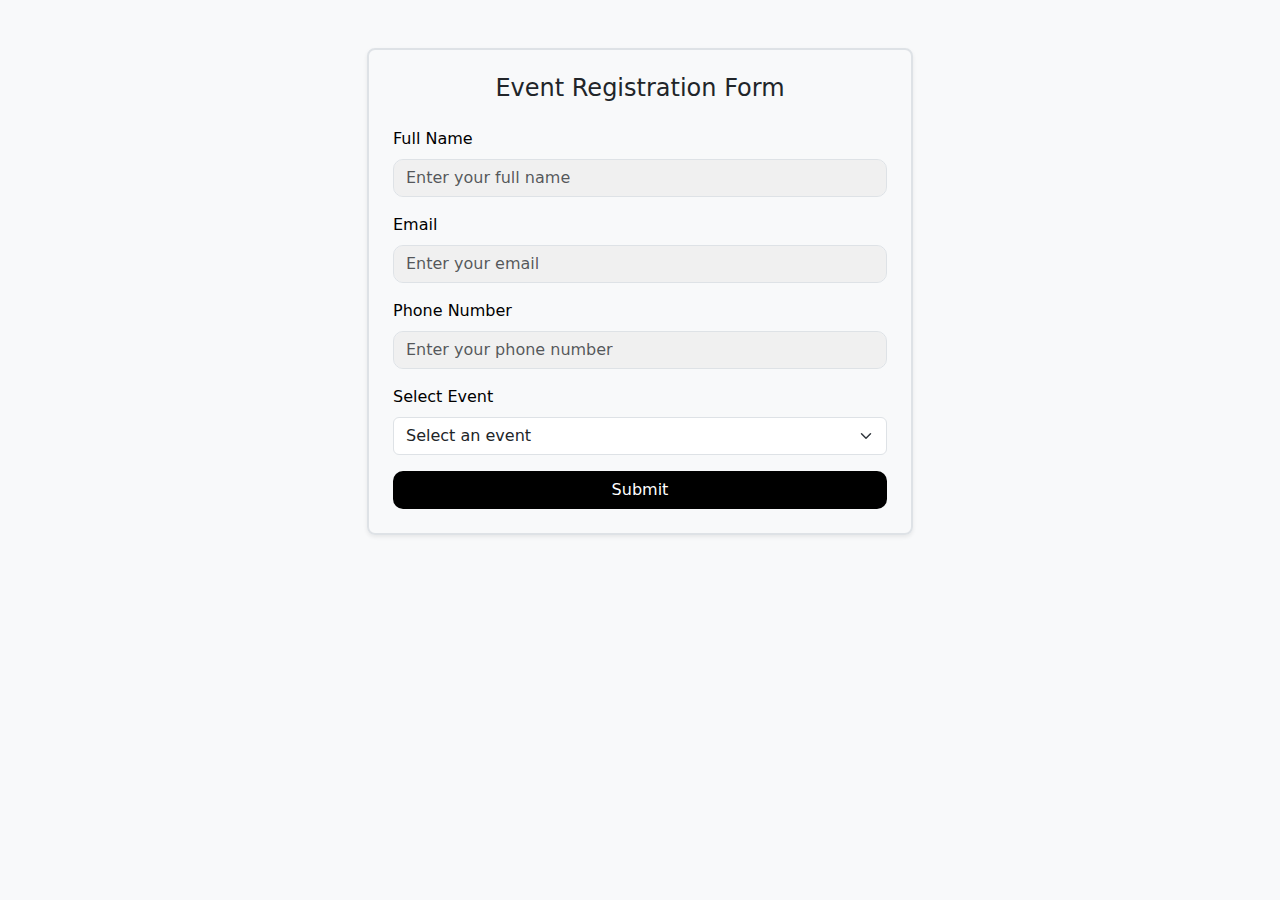
<file: Event_registration/index.html>
<!DOCTYPE html>
<html lang="en">

<head>
    <meta charset="UTF-8">
    <meta name="viewport" content="width=device-width, initial-scale=1.0">
    <meta http-equiv="X-UA-Compatible" content="IE=edge">
    <title>Basic Form</title>
    <link href="https://cdn.jsdelivr.net/npm/bootstrap@5.3.3/dist/css/bootstrap.min.css" rel="stylesheet">
    <style>
        body {
            background-color: #f8f9fa;
        }

        .form-control {
            border-radius: 10px;
            background-color: #f0f0f0;
            color: #000;
        }

        .form-label {
            color: #000;
        }

        .submit-btn {
            background-color: #000;
            color: #fff;
            border-radius: 10px;
        }
    </style>
</head>

<body>
    <div class="container mt-5">
        <div class="row justify-content-center">
            <div class="col-md-6">
                <div class="border border-2 rounded-3 p-4 shadow-sm">
                    <h4 class="mb-4 text-center">Event Registration Form</h4>
                    <form>
                        <div class="mb-3">
                            <label for="fullname" class="form-label">Full Name</label>
                            <input type="text" class="form-control" id="fullname" placeholder="Enter your full name" required>
                        </div>
                        <div class="mb-3">
                            <label for="email" class="form-label">Email</label>
                            <input type="email" class="form-control" id="email" placeholder="Enter your email" required>
                        </div>
                        <div class="mb-3">
                            <label for="phone" class="form-label">Phone Number</label>
                            <input type="tel" class="form-control" id="phone" placeholder="Enter your phone number" required>
                        </div>
                        <div class="mb-3">
                            <label for="event" class="form-label">Select Event</label>
                            <select id="event" class="form-select">
                                <option value="" selected disabled>Select an event</option>
                                <option value="event1">Event 1</option>
                                <option value="event2">Event 2</option>
                                <option value="event3">Event 3</option>
                            </select>
                        </div>
                        <div class="d-grid">
                            <button type="submit" class="btn submit-btn">Submit</button>
                        </div>
                    </form>
                </div>
            </div>
        </div>
    </div>

    <script src="https://cdn.jsdelivr.net/npm/bootstrap@5.3.3/dist/js/bootstrap.bundle.min.js"></script>
</body>

</html>
</file>
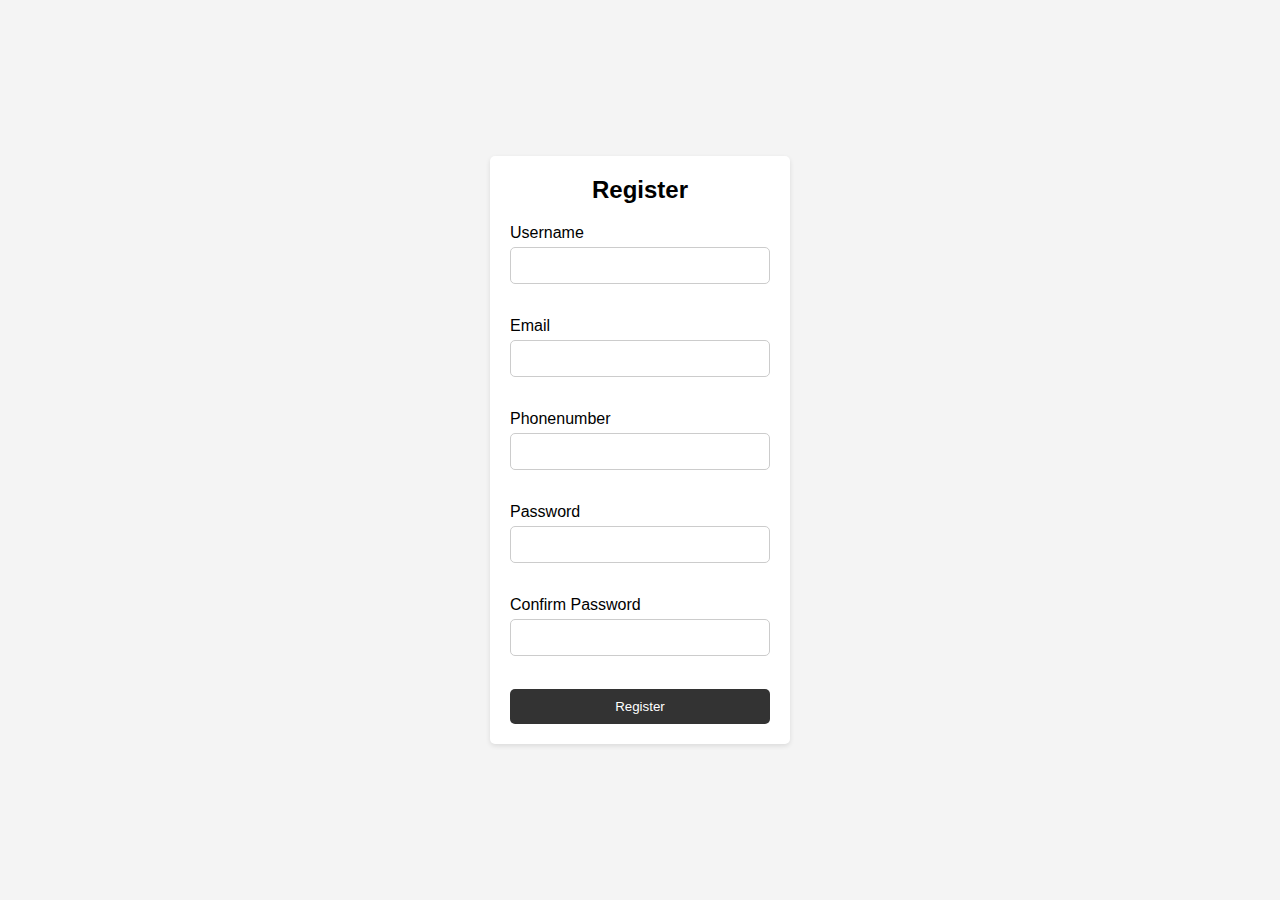
<file: form_valdidation/index.html>
<!DOCTYPE html>
<html lang="en">
<head>
    <meta charset="UTF-8">
    <meta name="viewport" content="width=device-width, initial-scale=1.0">
    <title>Registration Form</title>
    <link rel="stylesheet" href="styles.css">
</head>
<body>
    <div class="container">
        <h2>Register</h2>
        <form id="registerForm">
            <div class="form-control">
                <label for="username">Username</label>
                <input type="text" id="username" name="username">
                <small>Error message</small>
            </div>
            <div class="form-control">
                <label for="email">Email</label>
                <input type="email" id="email" name="email">
                <small>Error message</small>
            </div>
            <div class="form-control">
                <label for="phonenumber">Phonenumber</label>
                <input type="text" id="phonenumber" name="phonenumber">
                <small>Error message</small>
            </div>
            <div class="form-control">
                <label for="password">Password</label>
                <input type="password" id="password" name="password">
                <small>Error message</small>
            </div>
            <div class="form-control">
                <label for="confirm-password">Confirm Password</label>
                <input type="password" id="confirm-password" name="confirm-password">
                <small>Error message</small>
            </div>
            <button type="submit">Register</button>
        </form>
    </div>
    <script src="script.js"></script>
</body>
</html>
</file>
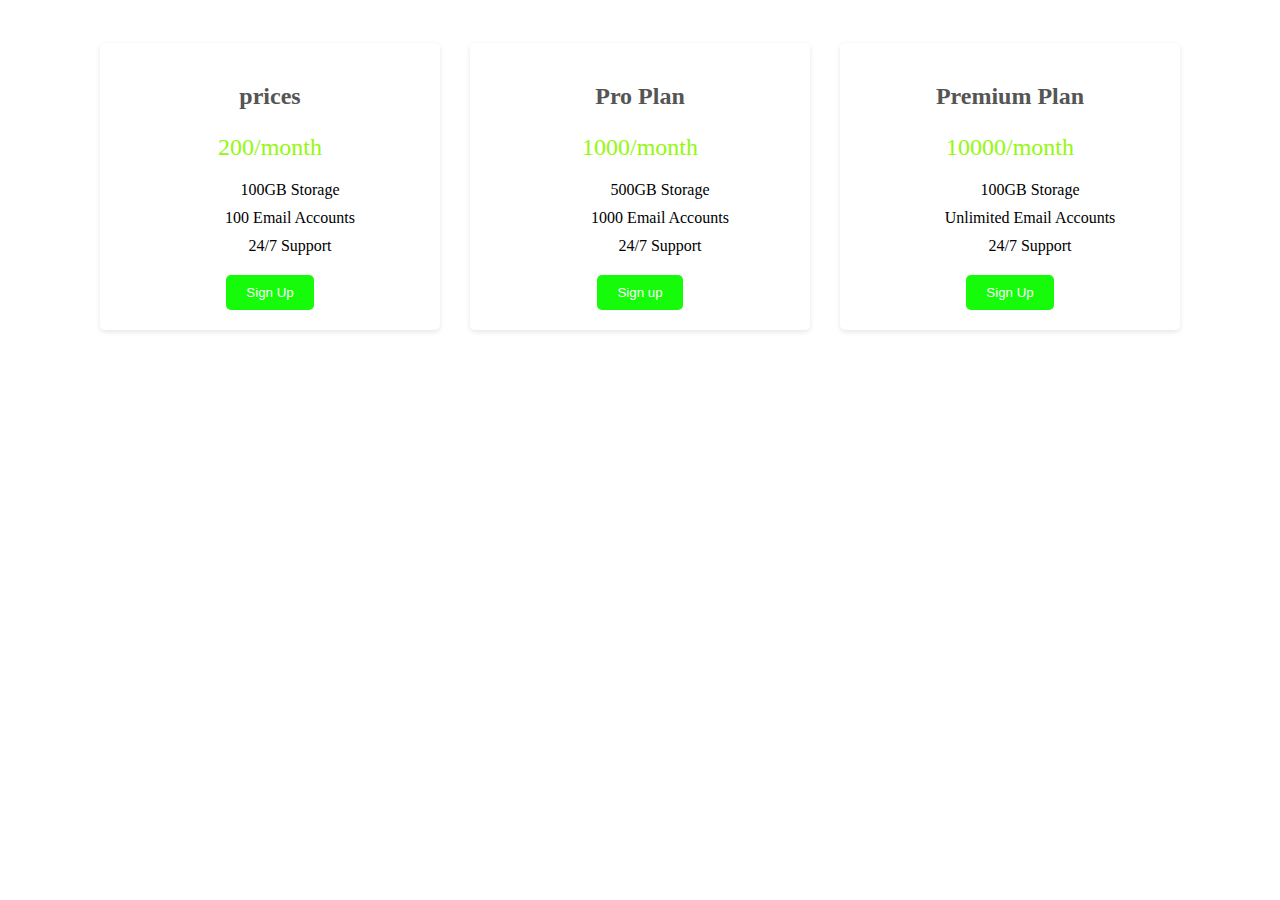
<file: pricingcard/index.html>
<!DOCTYPE html>
<html lang="en">
<head>
    <meta charset="UTF-8">
    <meta name="viewport" content="width=device-width, initial-scale=1.0">
    <title>Pricing Cards</title>
    <link rel="stylesheet" href="styles.css">
</head>
<body>
    <section class="pricing">
        <div class="container">
            <div class="card">
                <h2>prices</h2>
                <p class="price">200/month</p>
                <ul>
                    <li>100GB Storage</li>
                    <li>100 Email Accounts</li>
                    <li>24/7 Support</li>
                </ul>
                <button>Sign Up</button>
            </div>
            <div class="card">
                <h2>Pro Plan</h2>
                <p class="price">1000/month</p>
                <ul>
                    <li>500GB Storage</li>
                    <li>1000 Email Accounts</li>
                    <li>24/7 Support</li>
                </ul>
                <button>Sign up</button>
            </div>
            <div class="card">
                <h2>Premium Plan</h2>
                <p class="price">10000/month</p>
                <ul>
                    <li>100GB Storage</li>
                    <li>Unlimited Email Accounts</li>
                    <li>24/7 Support</li>
                </ul>
                <button>Sign Up</button>
            </div>
        </div>
    </section>
</body>
</html>
</file>
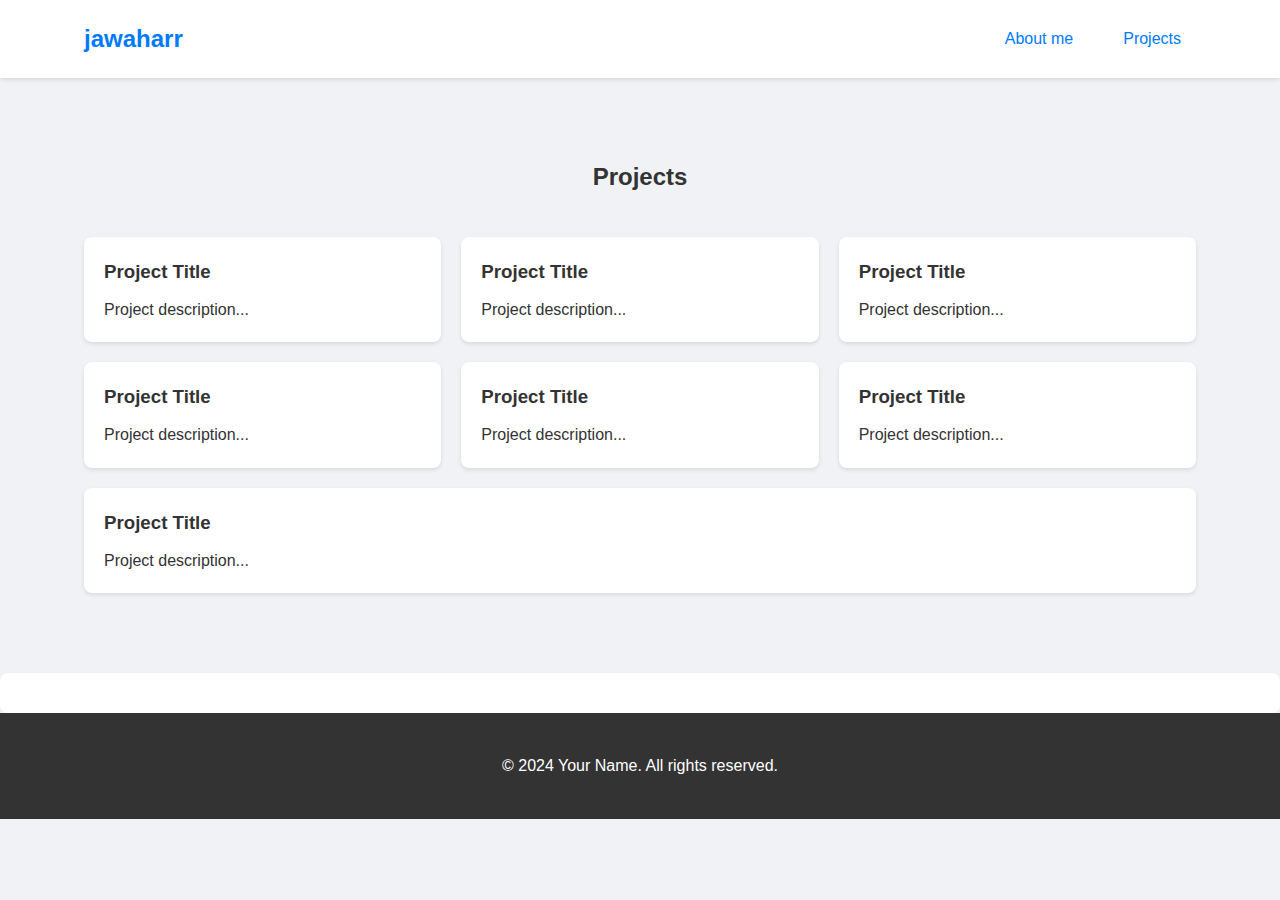
<file: protfolio/index.html>
<!DOCTYPE html>
<html lang="en">
<head>
    <meta charset="UTF-8">
    <meta name="viewport" content="width=device-width, initial-scale=1.0">
    <title>Developer Portfolio</title>
    <link rel="stylesheet" href="style.css">
</head>
<body>
    <header class="header">
        <div class="container">
            <h1 class="logo">jawaharr</h1>
            <nav class="nav">
                <ul class="nav-list">
                    <li><a href="#about">About me</a></li>
                    <li><a href="#projects">Projects</a></li>
                </ul>
            </nav>
        </div>
    </header>
    <main>
        
        <section id="projects" class="projects">
            <div class="container">
                <h2>Projects</h2>
                <div class="project-list">
                    <!-- Repeat for each project -->
                    <div class="project">
                        <h3>Project Title</h3>
                        <p>Project description...</p>
                    </div>
                    <div class="project">
                        <h3>Project Title</h3>
                        <p>Project description...</p>
                    </div>
                    <div class="project">
                        <h3>Project Title</h3>
                        <p>Project description...</p>
                    </div>
                    <div class="project">
                        <h3>Project Title</h3>
                        <p>Project description...</p>
                    </div>
                    <div class="project">
                        <h3>Project Title</h3>
                        <p>Project description...</p>
                    </div>
                    <div class="project">
                        <h3>Project Title</h3>
                        <p>Project description...</p>
                    </div>
                    <div class="project">
                        <h3>Project Title</h3>
                        <p>Project description...</p>
                    </div>
                </div>
            </div>
        </section>
        <section id="contact" class="contact">
           
        </section>
    </main>
    <footer class="footer">
        <div class="container">
            <p>&copy; 2024 Your Name. All rights reserved.</p>
        </div>
    </footer>
</body>
</html>
</file>
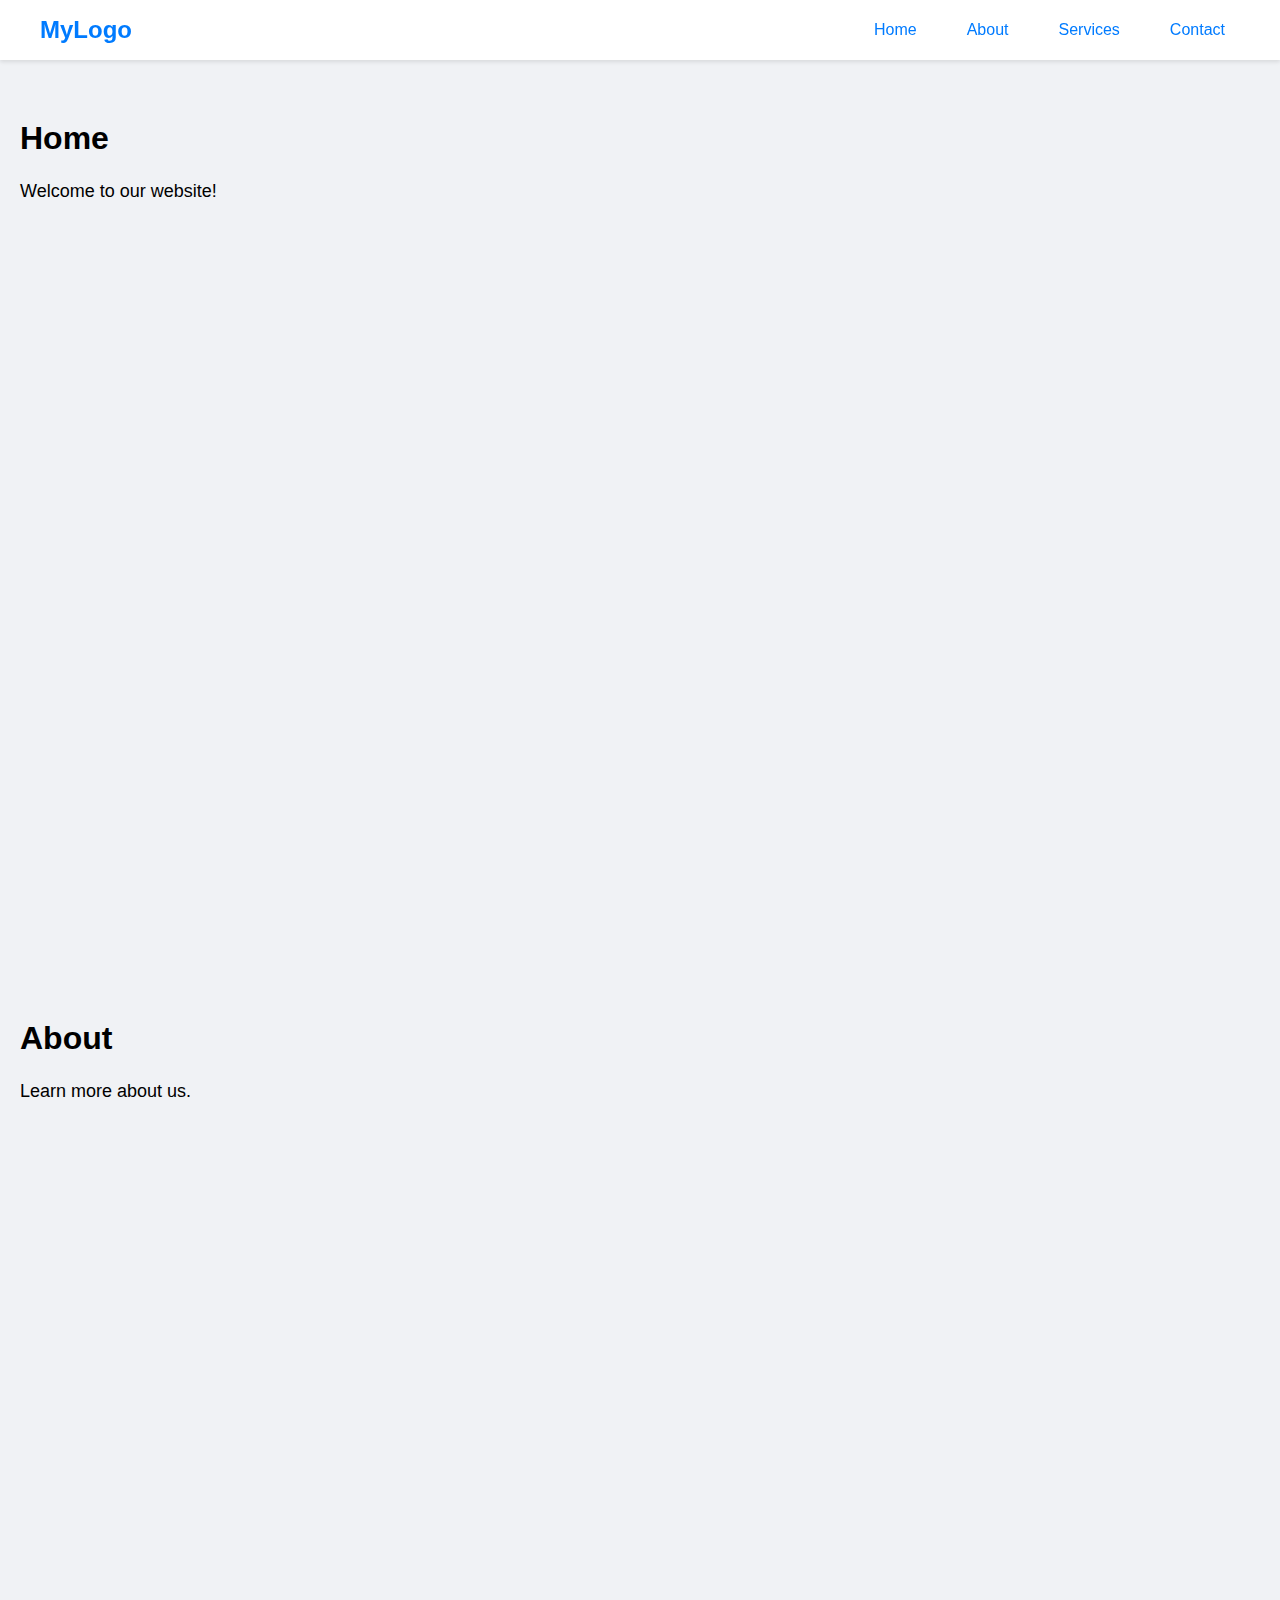
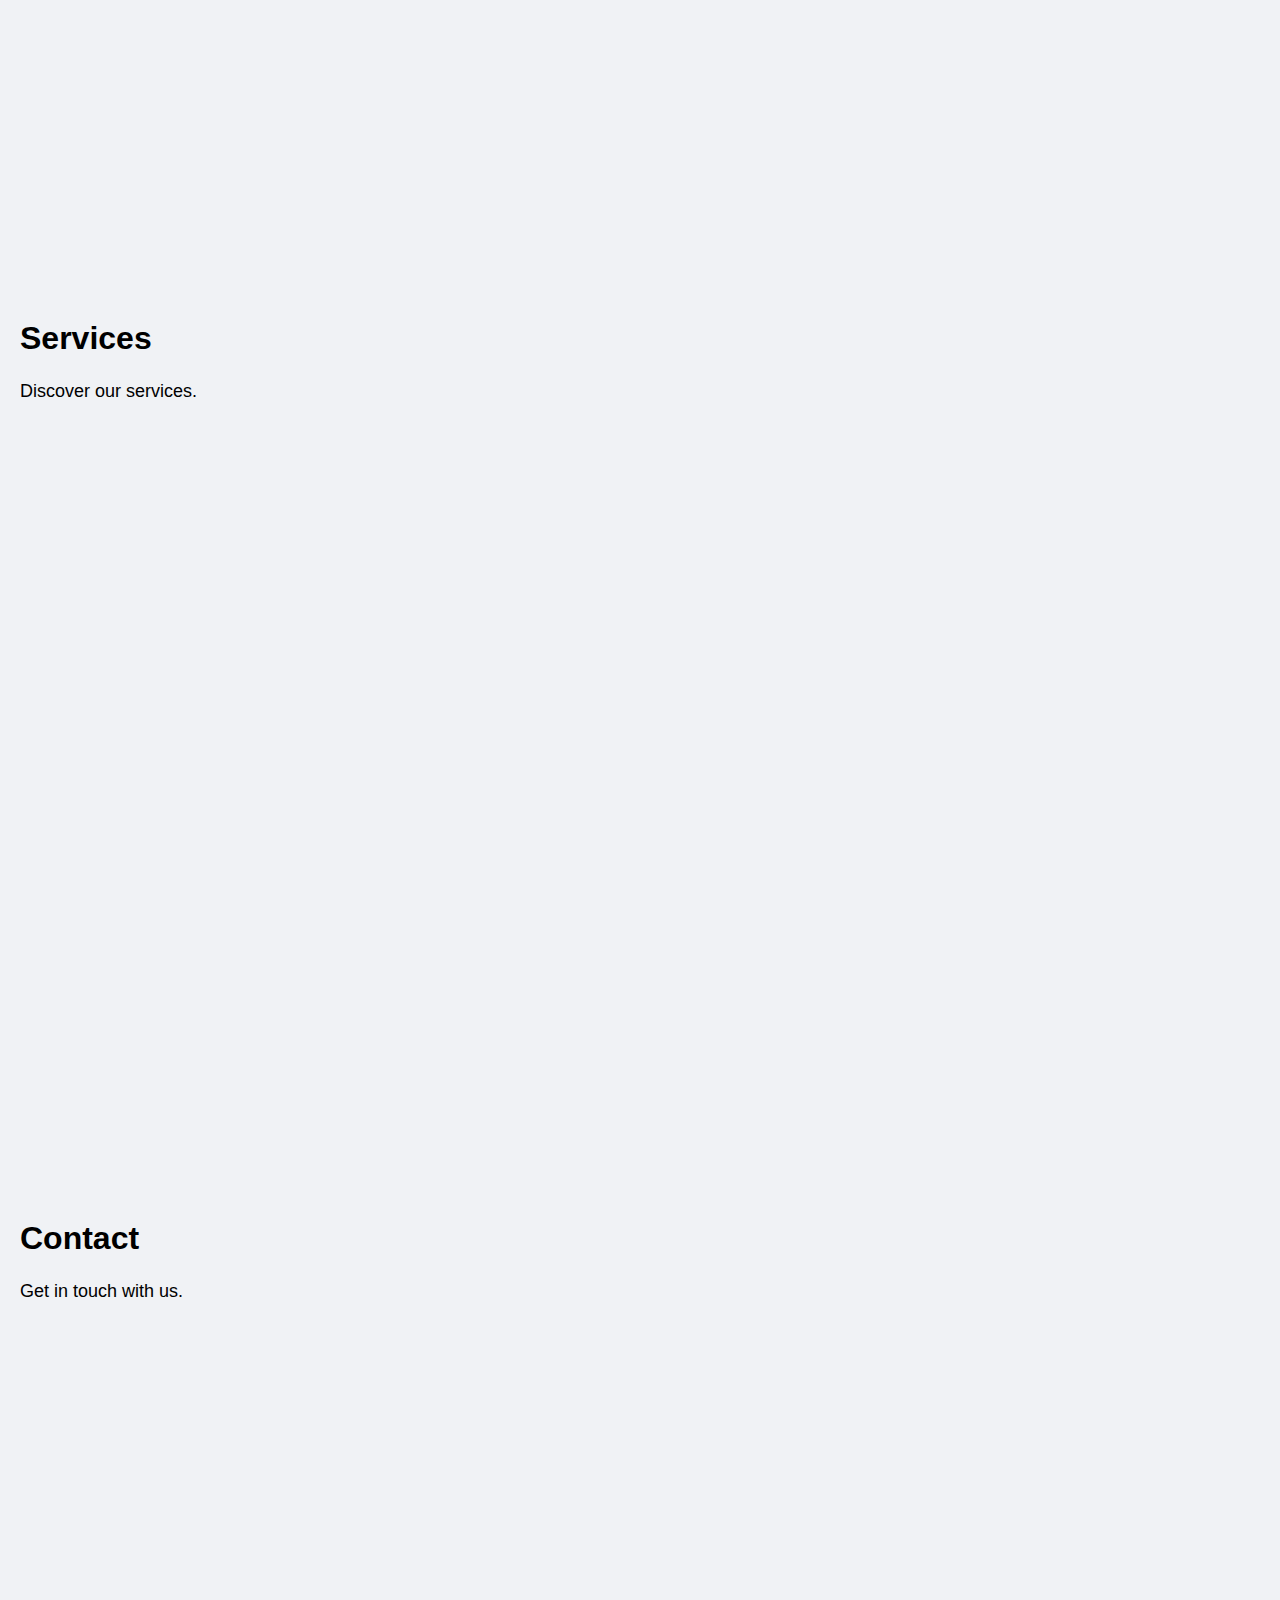
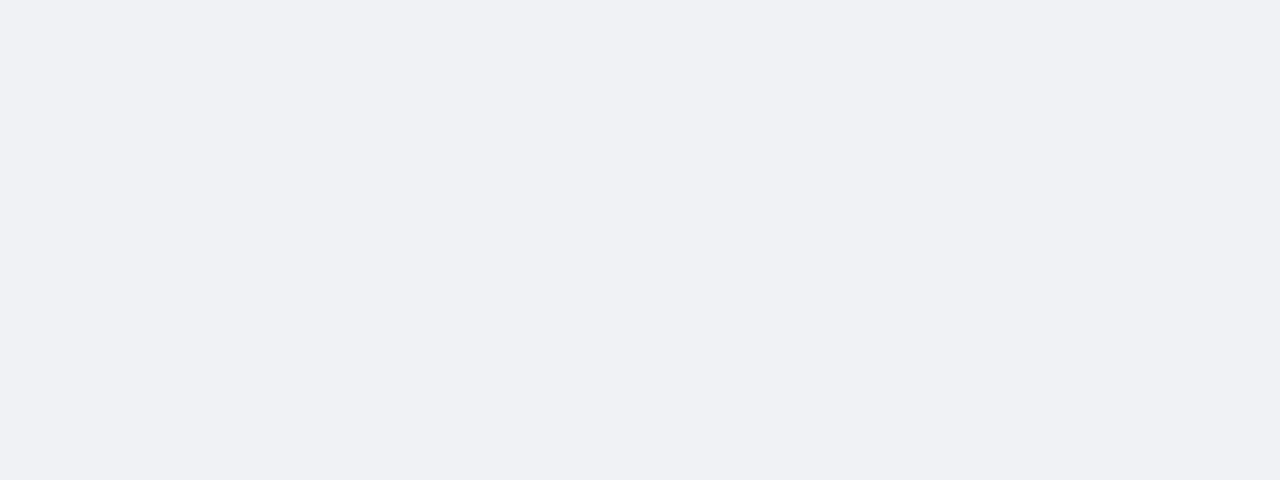
<file: stickynavbarnew/index.html>
<!DOCTYPE html>
<html lang="en">
<head>
    <meta charset="UTF-8">
    <meta name="viewport" content="width=device-width, initial-scale=1.0">
    <title>Sticky Navbar</title>
    <link rel="stylesheet" href="styles.css">
</head>
<body>
    <header class="navbar">
        <div class="container">
            <div class="logo">MyLogo</div>
            <nav>
                <ul class="nav-links">
                    <li><a href="#home">Home</a></li>
                    <li><a href="#about">About</a></li>
                    <li><a href="#services">Services</a></li>
                    <li><a href="#contact">Contact</a></li>
                </ul>
            </nav>
        </div>
    </header>
    <div class="content">
        <section id="home">
            <h1>Home</h1>
            <p>Welcome to our website!</p>
        </section>
        <section id="about">
            <h1>About</h1>
            <p>Learn more about us.</p>
        </section>
        <section id="services">
            <h1>Services</h1>
            <p>Discover our services.</p>
        </section>
        <section id="contact">
            <h1>Contact</h1>
            <p>Get in touch with us.</p>
        </section>
    </div>
    <script src="scripts.js"></script>
</body>
</html>
</file>
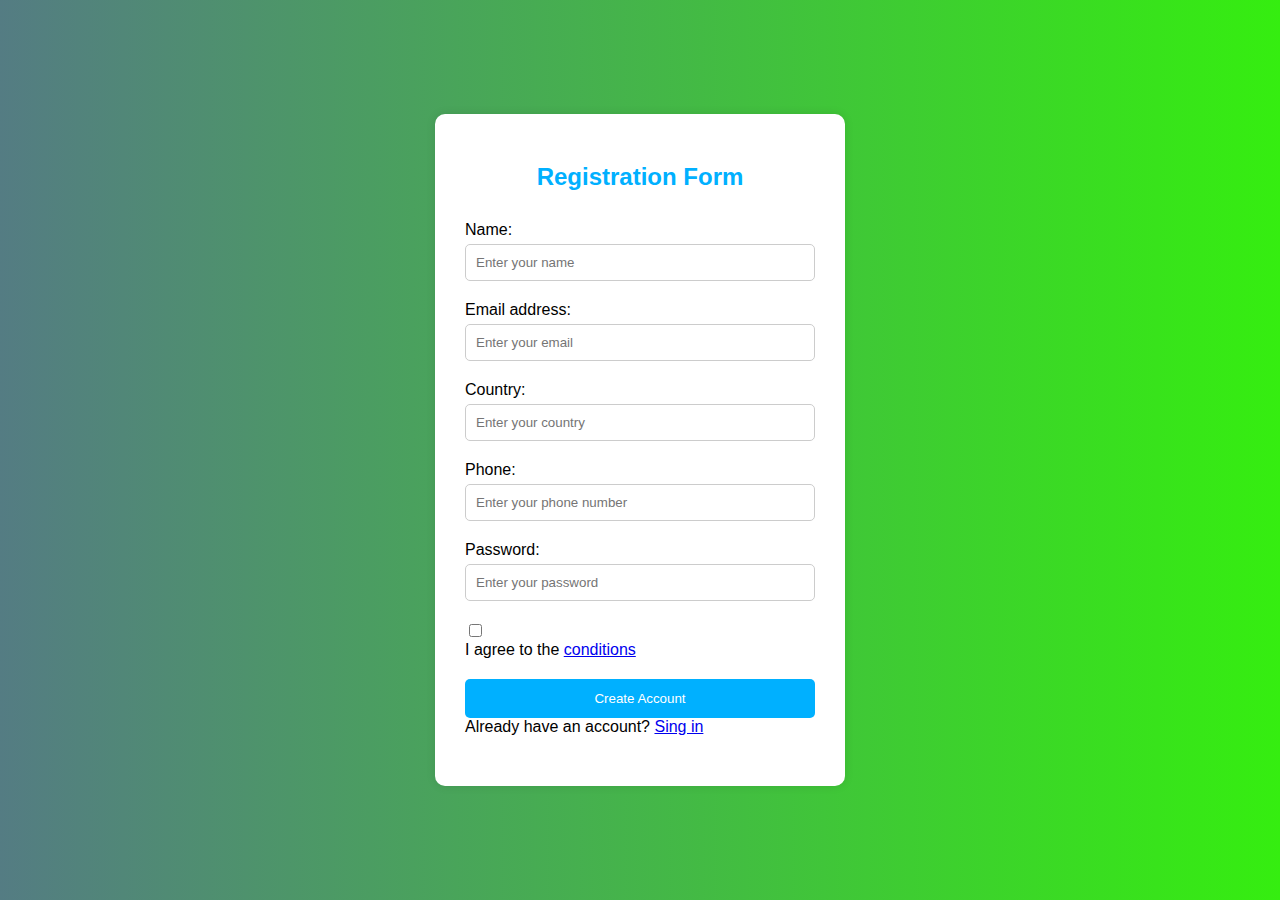
<file: reg/html.html>
<!DOCTYPE html>

<head>
    <meta charset="UTF-8">
    <meta name="viewport" content="width=device-width, initial-scale=1.0">
    <title>Registration Form</title>
    <link rel="stylesheet" type="text/css" href="style.css">
    
</head>
<body>
    <div class="container">
        <h2>Registration Form</h2>
        <form>
            <div class="form-group">
                <label for="name">Name:</label>
                <input type="text" id="name" name="name" placeholder="Enter your name" required>
            </div>
            <div class="form-group">
                <label for="email">Email address:</label>
                <input type="email" id="email" name="email" placeholder="Enter your email" required>
            </div>
            <div class="form-group">
                <label for="country">Country:</label>
                <input type="text" id="country" name="country" placeholder="Enter your country">
            </div>
            <div class="form-group">
                <label for="phone">Phone:</label>
                <input type="tel" id="phone" name="phone" placeholder="Enter your phone number">
            </div>
            <div class="form-group">
                <label for="password">Password:</label>
                <input type="password" id="password" name="password" placeholder="Enter your password" required>
            </div>
            <div class="form-group">
                <input type="checkbox" id="terms" name="terms" required>
                <label for="terms">I agree to the <a href="#">conditions</a></label>
            </div>
            <button type="submit" class="btn-primary">Create Account</button>
            <div class="form-group text-muted">
                Already have an account? <a href="#">Sing in</a>
            </div>
        </form>
    </div>
</body>
</html>
</file>
<file: form_valdidation/styles.css>
* {
    margin: 0;
    padding: 0;
    box-sizing: border-box;
}

body {
    font-family: Arial, sans-serif;
    background: #f4f4f4;
    display: flex;
    justify-content: center;
    align-items: center;
    height: 100vh;
}

.container {
    background: #fff;
    padding: 20px;
    border-radius: 5px;
    box-shadow: 0 2px 5px rgba(0,0,0,0.1);
    width: 300px;
}

h2 {
    text-align: center;
    margin-bottom: 20px;
}

/* Form Elements Styling */
.form-control {
    margin-bottom: 15px;
}

.form-control label {
    display: block;
    margin-bottom: 5px;
}

.form-control input {
    width: 100%;
    padding: 10px;
    border: 1px solid #ccc;
    border-radius: 5px;
}

button {
    width: 100%;
    padding: 10px;
    border: none;
    background: #333;
    color: #fff;
    border-radius: 5px;
    cursor: pointer;
}

button:hover {
    background: #555;
}

/* Error Messages Styling */
small {
    color: red;
    visibility: hidden;
}

.form-control.error small {
    visibility: visible;
}

.form-control.error input {
    border-color: red;
}

/* Success styling */
.form-control.success input {
    border-color: green;
}
</file>
<file: pricingcard/styles.css>
.container {
    display: flex;
    flex-wrap: wrap;
    justify-content: center;
    padding: 20px;
}

/* Card Styling */
.card {
    background: #fff;
    border-radius: 5px;
    box-shadow: 0 2px 5px rgba(0,0,0,0.1);
    margin: 15px;
    padding: 20px;
    width: 300px;
    text-align: center;
    transition: transform 0.3s;
}

.card:hover {
    transform: scale(1.05);
}

.card h2 {
    margin-bottom: 10px;
    color: #555;
}

.card .price {
    font-size: 24px;
    color: #93f90c;
    margin-bottom: 20px;
}

.card ul {
    list-style: none;
    margin-bottom: 20px;
}

.card ul li {
    margin: 10px 0;
}

.card button {
    background: #15fb09;
    color: #fff;
    border: none;
    border-radius: 5px;
    padding: 10px 20px;
    cursor: pointer;
    transition: background 0.3s;
}

.card button:hover {
    background: #1dcada;
}

/* Responsive Design */
@media (max-width: 768px) {
    .container {
        flex-direction: column;
        align-items: center;
    }

    .card {
        width: 80%;
    }
}
</file>
<file: protfolio/style.css>
* {
  margin: 0;
  padding: 0;
  box-sizing: border-box;
}

body {
  font-family: Arial, sans-serif;
  color: #333;
  background-color: #f0f2f5;
  line-height: 1.6;
}

.container {
  width: 90%;
  max-width: 1200px;
  margin: 0 auto;
  padding: 20px;
}

.header {
  background-color: white;
  box-shadow: 0 2px 4px rgba(0, 0, 0, 0.1);
  position: sticky;
  top: 0;
  z-index: 1000;
}
.header .container {
  display: flex;
  justify-content: space-between;
  align-items: center;
}
.header .logo {
  font-size: 24px;
  font-weight: bold;
  color: #007BFF;
}
.header .nav .nav-list {
  list-style: none;
  display: flex;
}
.header .nav .nav-list li {
  margin-left: 20px;
}
.header .nav .nav-list li a {
  text-decoration: none;
  color: #007BFF;
  padding: 10px 15px;
}
.header .nav .nav-list li a:hover {
  background-color: #007BFF;
  color: white;
  border-radius: 4px;
}

main section {
  padding: 60px 0;
}
main section h2 {
  text-align: center;
  margin-bottom: 40px;
}
main .about {
  background-color: white;
  border-radius: 8px;
  padding: 20px;
}
main .about p {
  text-align: center;
}
main .projects .project-list {
  display: flex;
  flex-wrap: wrap;
  gap: 20px;
}
main .projects .project-list .project {
  flex: 1 1 calc(33.333% - 20px);
  background-color: white;
  border-radius: 8px;
  padding: 20px;
  box-shadow: 0 2px 4px rgba(0, 0, 0, 0.1);
}
main .projects .project-list .project h3 {
  margin-bottom: 10px;
}
main .contact {
  background-color: white;
  border-radius: 8px;
  padding: 20px;
}
main .contact form {
  display: flex;
  flex-direction: column;
  gap: 10px;
}
main .contact form input, main .contact form textarea {
  padding: 10px;
  border: 1px solid #ddd;
  border-radius: 4px;
  font-size: 16px;
}
main .contact form button {
  padding: 10px;
  background-color: #007BFF;
  color: white;
  border: none;
  border-radius: 4px;
  cursor: pointer;
}
main .contact form button:hover {
  background-color: rgb(0, 98.4, 204);
}

.footer {
  background-color: #333;
  color: white;
  text-align: center;
  padding: 20px;
}

@media (max-width: 768px) {
  .projects .project-list {
    flex-direction: column;
  }
}

/*# sourceMappingURL=style.css.map */
</file>
<file: stickynavbarnew/styles.css>
* {
  margin: 0;
  padding: 0;
  box-sizing: border-box;
}

body {
  font-family: Arial, sans-serif;
  background-color: #f0f2f5;
}

.navbar {
  background-color: white;
  height: 60px;
  width: 100%;
  position: fixed;
  top: 0;
  left: 0;
  box-shadow: 0 2px 4px rgba(0, 0, 0, 0.1);
  z-index: 1000;
}
.navbar .container {
  width: 100%;
  max-width: 1200px;
  margin: 0 auto;
  display: flex;
  justify-content: space-between;
  align-items: center;
  height: 100%;
}
.navbar .logo {
  font-size: 24px;
  font-weight: bold;
  color: #007BFF;
}
.navbar nav .nav-links {
  list-style: none;
  display: flex;
}
.navbar nav .nav-links li {
  margin-left: 20px;
}
.navbar nav .nav-links li a {
  text-decoration: none;
  color: #007BFF;
  padding: 10px 15px;
}
.navbar nav .nav-links li a:hover {
  background-color: #007BFF;
  color: white;
  border-radius: 4px;
}

.content {
  padding-top: 80px;
}
.content section {
  padding: 40px 20px;
  min-height: 100vh;
}
.content section h1 {
  margin-bottom: 20px;
}
.content section p {
  font-size: 18px;
  line-height: 1.6;
}

/*# sourceMappingURL=styles.css.map */
</file>
<file: reg/style.css>
body {
    font-family: sans-serif;
    background: linear-gradient(to right, #547c83, #35ee10);
    display: flex;
    justify-content: center;
    align-items: center;
    min-height: 100vh;
    margin: 0;
}

.container {
    background-color: #fff;
    padding: 30px;
    border-radius: 10px;
    box-shadow: 0 0 10px rgba(0, 0, 0, 0.1);
    width: 350px;
}

h2 {
    text-align: center;
    margin-bottom: 30px;
    color: #00b0ff;
}

.form-group {
    margin-bottom: 20px;
}

label {
    display: block;
    margin-bottom: 5px;
}

input[type="text"],
input[type="email"],
input[type="password"],
input[type="tel"] {
    width: 100%;
    padding: 10px;
    border: 1px solid #ccc;
    border-radius: 5px;
    box-sizing: border-box;
}

.btn-primary {
    background-color: #00b0ff;
    color: #fff;
    padding: 12px 20px;
    border: none;
    border-radius: 5px;
    cursor: pointer;
    width: 100%;
}

.btn-primary:hover {
    background-color: #00a0ff;
}

.form-group input[type="checkbox"] {
    margin-right: 5px;
}

.form-group .text-muted {
    font-size: 12px;
    color: #777;
}

.close {
    position: absolute;
    top: 10px;
    right: 10px;
    font-size: 20px;
    cursor: pointer;
}

.close:hover {
    color: #00a0ff;
}
</file>
